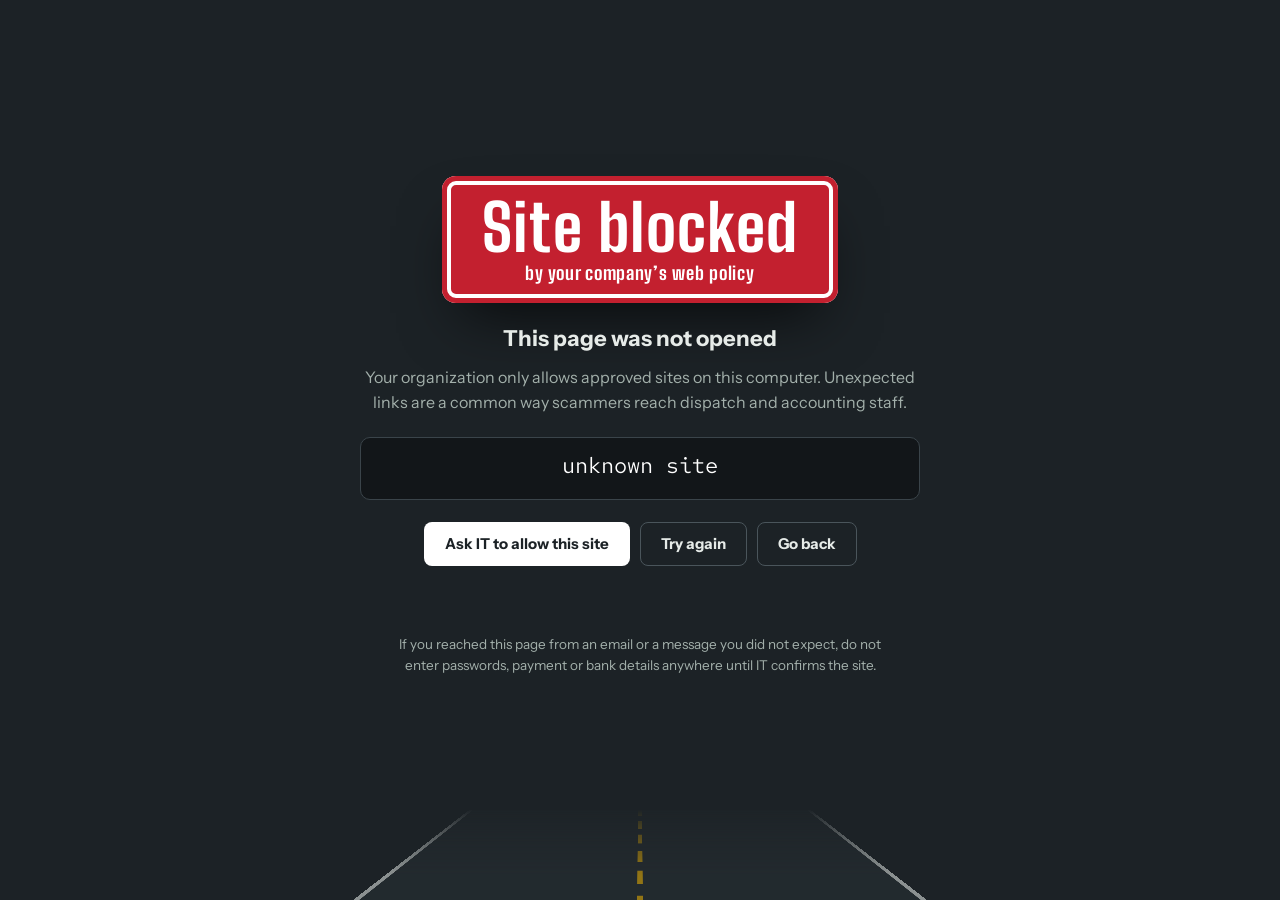
<file: extension/interstitial.html>
<!DOCTYPE html>
<html lang="en"><head><meta charset="utf-8">
<meta name="viewport" content="width=device-width, initial-scale=1">
<title>Site blocked</title>
<style>
  @font-face { font-family: "Big Shoulders"; src: url("fonts/big-shoulders-700.woff") format("woff"); font-weight: 700; }
  @font-face { font-family: "Instrument Sans"; src: url("fonts/instrument-sans-400.woff") format("woff"); font-weight: 400; }
  @font-face { font-family: "Instrument Sans"; src: url("fonts/instrument-sans-700.woff") format("woff"); font-weight: 700; }
  @font-face { font-family: "Red Hat Mono"; src: url("fonts/red-hat-mono-400.woff") format("woff"); font-weight: 400; }
  :root { color-scheme: dark; --red: #c3202f; --amber: #f2b705; --ink: #e6ebe8; --ink2: #a3b0ab; --road: #1c2226; --road2: #262e33; }
  * { box-sizing: border-box; }
  html, body { margin: 0; min-height: 100%; }
  body {
    min-height: 100vh; display: grid; place-items: center; padding: 32px 20px;
    background: var(--road); color: var(--ink); font: 400 16px/1.55 "Instrument Sans", "Segoe UI", system-ui, sans-serif;
    font-synthesis: none; -webkit-font-smoothing: antialiased; position: relative; overflow-x: hidden;
  }
  /* road receding behind the sign */
  body::before {
    content: ""; position: fixed; left: 50%; bottom: -8%; width: 60vw; max-width: 760px; height: 70vh; z-index: 0;
    transform: translateX(-50%) perspective(420px) rotateX(55deg); transform-origin: bottom;
    background:
      linear-gradient(to bottom, var(--amber) 0 58%, transparent 58%) center top / 8px 90px repeat-y,
      linear-gradient(90deg, #e6ebe8 0 8px, transparent 8px calc(100% - 8px), #e6ebe8 calc(100% - 8px)),
      var(--road2);
    -webkit-mask-image: linear-gradient(to top, #000 40%, transparent 100%);
    mask-image: linear-gradient(to top, #000 40%, transparent 100%);
    opacity: .55;
  }
  main { position: relative; z-index: 1; width: 100%; max-width: 640px; display: grid; gap: 22px; justify-items: center; text-align: center; }
  .sign {
    display: inline-grid; gap: 4px; justify-items: center; padding: 22px 40px 18px; border-radius: 14px;
    background: var(--red); color: #fff; box-shadow: inset 0 0 0 5px var(--red), inset 0 0 0 9px #fff, 0 30px 60px -20px rgba(0,0,0,.7);
  }
  .sign .big { font: 700 64px/0.95 "Big Shoulders", "Arial Narrow", sans-serif; letter-spacing: .02em; }
  .sign .small { font: 700 18px/1.2 "Big Shoulders", "Arial Narrow", sans-serif; letter-spacing: .04em; }
  h1 { margin: 0; font: 700 22px/1.3 "Instrument Sans", sans-serif; }
  .lead { margin: -10px 0 0; color: var(--ink2); max-width: 52ch; }
  .addr {
    width: 100%; max-width: 560px; padding: 14px 18px; border-radius: 10px; background: rgba(0,0,0,.35);
    border: 1px solid #3a444a; word-break: break-all;
  }
  .addr .dom { font: 400 22px/1.3 "Red Hat Mono", ui-monospace, Consolas, monospace; color: #fff; }
  .addr .full { margin-top: 4px; font: 400 12.5px/1.5 "Red Hat Mono", ui-monospace, Consolas, monospace; color: var(--ink2); }
  .btns { display: flex; gap: 10px; flex-wrap: wrap; justify-content: center; }
  button { font: 700 15px "Instrument Sans", sans-serif; border: 1px solid transparent; border-radius: 8px; height: 44px; padding: 0 20px; cursor: pointer; }
  button:focus-visible { outline: 2px solid #8db0f3; outline-offset: 3px; }
  .primary { background: #fff; color: var(--road); }
  .primary:hover { background: #dfe5e2; }
  .quiet { background: transparent; color: var(--ink); border-color: #4a555b; }
  .quiet:hover { background: rgba(255,255,255,.07); }
  #status { min-height: 24px; font-weight: 700; }
  .ok { color: #6fdca6; } .warn { color: var(--amber); } .err { color: #f37c84; }
  .note { margin: 0; max-width: 54ch; color: var(--ink2); font-size: 13.5px; }
  .policy { font-size: 13px; color: var(--ink2); }
  .policy b { color: var(--ink); }
  @media (max-width: 520px) { .sign .big { font-size: 46px; } .sign { padding: 18px 26px 14px; } }
  @media (prefers-reduced-motion: reduce) { * { transition: none !important; } }
</style></head>
<body>
  <main>
    <div class="sign" role="img" aria-label="Site blocked">
      <span class="big">Site blocked</span>
      <span class="small" id="sign-reason">by your company’s web policy</span>
    </div>

    <h1>This page was not opened</h1>
    <p class="lead" id="lead">Your organization only allows approved sites on this computer. Unexpected links are a common way scammers reach dispatch and accounting staff.</p>

    <div class="addr">
      <div class="dom" id="domain">—</div>
      <div class="full" id="fullurl"></div>
    </div>

    <div class="btns">
      <button class="primary" id="request" type="button">Ask IT to allow this site</button>
      <button class="quiet" id="retry" type="button">Try again</button>
      <button class="quiet" id="back" type="button">Go back</button>
    </div>
    <div id="status" role="status" aria-live="polite"></div>

    <p class="note">If you reached this page from an email or a message you did not expect, do not enter passwords, payment or bank details anywhere until IT confirms the site.</p>
    <p class="policy" id="policy"></p>
  </main>
<script src="interstitial.js"></script>
</body></html>
</file>
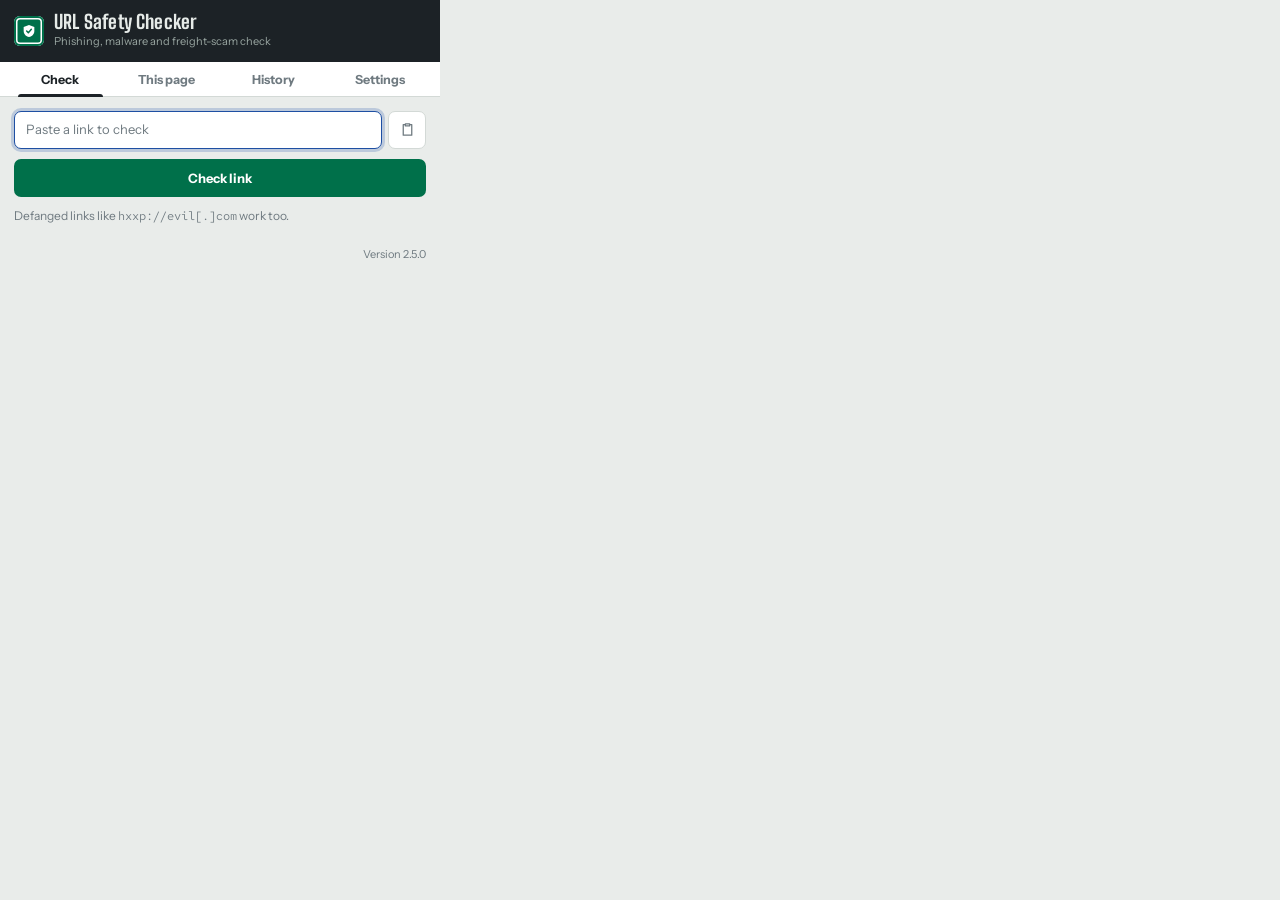
<file: extension/popup.html>
<!DOCTYPE html>
<html lang="en">
<head>
  <meta charset="UTF-8">
  <title>URL Safety Checker</title>
  <link rel="stylesheet" href="popup.css">
</head>
<body>
  <div id="app">

    <header class="header">
      <span class="brand-plate" aria-hidden="true">
        <svg viewBox="0 0 24 24" width="16" height="16"><path d="M12 3l8 3v6c0 4.6-3.4 8.3-8 9-4.6-.7-8-4.4-8-9V6z" fill="currentColor"/><path d="M8.5 12l2.5 2.5 4.5-5" fill="none" stroke="#00704a" stroke-width="2.2" stroke-linecap="round" stroke-linejoin="round"/></svg>
      </span>
      <div class="title">
        <h1>URL Safety Checker</h1>
        <p>Phishing, malware and freight-scam check</p>
      </div>
      <span id="managed-chip" class="managed-chip hidden" title="This browser is managed by your organization"></span>
    </header>

    <nav class="tabs" role="tablist">
      <button class="tab active" role="tab" data-tab="check">Check</button>
      <button class="tab" role="tab" data-tab="page">This page</button>
      <button class="tab" role="tab" data-tab="history">History</button>
      <button class="tab" role="tab" data-tab="settings">Settings</button>
    </nav>

    <!-- Check -->
    <section id="tab-check" class="tab-content">
      <div id="access-warning" class="notice hidden">
        <strong>Site access is restricted.</strong> Hover preview, link marking and domain lookups cannot run.
        Open <code>chrome://extensions</code> → URL Safety Checker → <em>Details</em> → <em>Site access</em> → <strong>On all sites</strong>, then reload your tabs.
      </div>
      <div class="input-group">
        <input type="text" id="url-input" placeholder="Paste a link to check" autocomplete="off" spellcheck="false" aria-label="Link to check">
        <button id="paste-btn" class="icon-btn" title="Paste from clipboard" aria-label="Paste from clipboard">
          <svg viewBox="0 0 24 24" width="17" height="17" fill="none" stroke="currentColor" stroke-width="1.8" stroke-linecap="round" stroke-linejoin="round" aria-hidden="true"><path d="M9 4h6v3H9zM8 5H6v15h12V5h-2"/></svg>
        </button>
      </div>
      <button id="check-btn" class="btn-primary">
        <span id="btn-text">Check link</span>
        <span id="spinner" class="spinner hidden" aria-hidden="true"></span>
      </button>
      <p class="hint">Defanged links like <code>hxxp://evil[.]com</code> work too.</p>

      <div id="result" class="hidden" aria-live="polite">
        <div id="verdict-box" class="verdict-box UNKNOWN">
          <div class="verdict-sign">
            <span id="verdict-icon" class="verdict-icon" aria-hidden="true">❓</span>
            <span id="verdict-label" class="verdict-label">—</span>
          </div>
          <div class="verdict-info">
            <div id="verdict-url" class="verdict-url"></div>
            <div class="bar-wrap">
              <div class="bar-bg"><div id="risk-bar" class="risk-bar"></div></div>
              <div class="bar-labels"><span>Risk</span><span id="bar-score">0 / 100</span></div>
            </div>
          </div>
          <div id="risk-badge" class="risk-badge">0</div>
        </div>

        <div class="section">
          <div class="section-title">What we found</div>
          <ul id="issues-list" class="issues-list"></ul>
        </div>

        <div id="redirect-section" class="section hidden">
          <div class="section-title">Where it actually goes</div>
          <div id="redirect-chain" class="redirect-chain"></div>
        </div>

        <div id="details-grid" class="details-grid"></div>
        <div id="checks-line" class="checks-line"></div>
      </div>
    </section>

    <!-- This page -->
    <section id="tab-page" class="tab-content hidden">
      <p class="hint">Checks every link on the current tab with the address rules. Nothing is sent anywhere.</p>
      <button id="scan-page-btn" class="btn-primary">Scan links on this page</button>
      <div id="page-stats" class="hidden">
        <div class="stats-grid">
          <div class="stat-card SAFE"><div id="cnt-safe">0</div><div>Safe</div></div>
          <div class="stat-card CAUTION"><div id="cnt-caution">0</div><div>Caution</div></div>
          <div class="stat-card SUSPICIOUS"><div id="cnt-suspicious">0</div><div>Suspicious</div></div>
          <div class="stat-card DANGEROUS"><div id="cnt-dangerous">0</div><div>Dangerous</div></div>
        </div>
        <div id="page-links-list" class="link-list"></div>
      </div>
    </section>

    <!-- History -->
    <section id="tab-history" class="tab-content hidden">
      <div class="history-header">
        <span class="hint">Your last 50 checks. Stored only in this browser.</span>
        <button id="clear-history" class="btn-small" type="button">Clear</button>
      </div>
      <div id="history-list" class="scrollable"></div>
    </section>

    <!-- Settings -->
    <section id="tab-settings" class="tab-content hidden">
      <div id="managed-notice" class="managed hidden">
        <div class="managed-head">
          <svg viewBox="0 0 24 24" width="16" height="16" fill="none" stroke="currentColor" stroke-width="1.8" stroke-linecap="round" stroke-linejoin="round" aria-hidden="true"><path d="M3 21h18M5 21V8l7-4 7 4v13M9 21v-6h6v6"/></svg>
          <strong>Managed by your organization</strong>
        </div>
        <dl class="managed-facts">
          <div><dt>Company</dt><dd id="managed-company">—</dd></div>
          <div><dt>Web filtering</dt><dd id="managed-mode">—</dd></div>
          <div><dt>Computer</dt><dd id="managed-computer">—</dd></div>
          <div class="wide"><dt>Server</dt><dd><code id="managed-server">—</code></dd></div>
        </dl>
        <p class="managed-note">Sends only a random device ID, the extension version, the browser version and the computer name set by IT. Never your browsing history.</p>
      </div>

      <div class="settings-group toggle-group">
        <label for="hover-preview">Show a safety card when hovering a link</label>
        <label class="toggle"><input type="checkbox" id="hover-preview" checked><span class="slider"></span></label>
      </div>
      <div class="settings-group toggle-group">
        <label for="mark-links">Mark risky links on web pages <span class="muted">Outline, dot and a count on the toolbar icon</span></label>
        <label class="toggle"><input type="checkbox" id="mark-links" checked><span class="slider"></span></label>
      </div>
      <div class="settings-group toggle-group">
        <label for="active-fetch">Live check: open the link from this browser <span class="muted warn">Visits the link. That can confirm your address to a scammer or use up a one-time link. Leave off unless you need redirects or downloads.</span></label>
        <label class="toggle"><input type="checkbox" id="active-fetch"><span class="slider"></span></label>
      </div>

      <div class="settings-group">
        <label for="vt-key">VirusTotal API key <span class="muted">Optional. Looks up the link’s reputation; never submits it.</span></label>
        <input type="password" id="vt-key" placeholder="Paste your VirusTotal key" autocomplete="off" spellcheck="false">
      </div>

      <button id="save-settings" class="btn-primary">Save settings</button>
      <div id="settings-saved" class="save-msg hidden" role="status">Saved</div>
    </section>

    <footer class="footer"><span id="ub-ver"></span></footer>
  </div>
  <script src="analyzer.js"></script>
  <script src="popup.js"></script>
</body>
</html>
</file>
<file: extension/popup.css>
/* URL Safety Checker — popup. Same signage language as the fleet dashboard:
 * a verdict is a road-sign plate (green safe, amber caution, orange suspicious,
 * red dangerous), domains are set in a monospace face so look-alikes stand out. */

@font-face { font-family: "Big Shoulders"; src: url("fonts/big-shoulders-700.woff") format("woff"); font-weight: 700; }
@font-face { font-family: "Instrument Sans"; src: url("fonts/instrument-sans-400.woff") format("woff"); font-weight: 400; }
@font-face { font-family: "Instrument Sans"; src: url("fonts/instrument-sans-700.woff") format("woff"); font-weight: 700; }
@font-face { font-family: "Red Hat Mono"; src: url("fonts/red-hat-mono-400.woff") format("woff"); font-weight: 400; }

* { margin: 0; padding: 0; box-sizing: border-box; }

:root {
  --font-ui: "Instrument Sans", "Segoe UI", system-ui, sans-serif;
  --font-display: "Big Shoulders", "Arial Narrow", sans-serif;
  --font-data: "Red Hat Mono", ui-monospace, Consolas, monospace;
  --bg: #e9ecea;
  --card: #ffffff;
  --card2: #f3f5f4;
  --border: #d3d9d6;
  --text: #1c2226;
  --dim: #6f7a80;
  --accent: #00704a;
  --accent-text: #005c3d;
  --focus: #1e4fa3;
  --safe: #00704a;
  --caution: #f2b705;
  --suspicious: #e5700f;
  --dangerous: #c3202f;
  --unknown: #6f7a80;
  --rail: #1c2226;
  --warn-text: #8a5a00;
  --danger-text: #ae1c2a;
  --warn-soft: #fbf0cc;
  color-scheme: light;
}
@media (prefers-color-scheme: dark) {
  :root {
    --bg: #111517;
    --card: #181d20;
    --card2: #1f2529;
    --border: #2b3338;
    --text: #e6eae8;
    --dim: #8b9792;
    --accent: #14895c;
    --accent-text: #54c993;
    --focus: #6e9bf0;
    --rail: #0b0e0f;
    --warn-text: #f2c94c;
    --danger-text: #f37c84;
    --warn-soft: #2f2812;
    color-scheme: dark;
  }
}

html, body { background: var(--bg); }
body {
  width: 440px; min-height: 320px; max-height: 600px; overflow-y: auto;
  color: var(--text); font: 400 13px/1.45 var(--font-ui); -webkit-font-smoothing: antialiased; font-synthesis: none;
}
::-webkit-scrollbar { width: 6px; }
::-webkit-scrollbar-thumb { background: var(--border); border-radius: 4px; }
.hidden { display: none !important; }
.muted { display: block; color: var(--dim); font-weight: 400; font-size: 11.5px; margin-top: 2px; }
.muted.warn { color: var(--warn-text); }
code { font-family: var(--font-data); font-size: 11.5px; }
:focus-visible { outline: 2px solid var(--focus); outline-offset: 2px; }

/* header */
.header { display: flex; align-items: center; gap: 10px; padding: 12px 14px; background: var(--rail); color: #e6ebe8; }
.brand-plate {
  display: grid; place-items: center; width: 30px; height: 30px; border-radius: 6px; color: #fff;
  background: #00704a; box-shadow: inset 0 0 0 2px #00704a, inset 0 0 0 3.5px #fff;
}
.title { flex: 1; min-width: 0; }
.title h1 { font: 700 19px/1.05 var(--font-display); letter-spacing: .01em; }
.title p { font-size: 11px; color: #98a5a0; margin-top: 2px; }
.managed-chip {
  max-width: 120px; overflow: hidden; text-overflow: ellipsis; white-space: nowrap;
  font-size: 11px; font-weight: 700; padding: 3px 8px; border-radius: 999px; background: #262e33; color: #e6ebe8;
}

/* tabs */
.tabs { display: flex; gap: 2px; padding: 0 8px; background: var(--card); border-bottom: 1px solid var(--border); }
.tab {
  position: relative; flex: 1; padding: 10px 4px 9px; background: none; border: 0; cursor: pointer;
  color: var(--dim); font: 700 12.5px var(--font-ui);
}
.tab:hover { color: var(--text); }
.tab.active { color: var(--text); }
.tab.active::after { content: ""; position: absolute; left: 10px; right: 10px; bottom: -1px; height: 3px; border-radius: 3px 3px 0 0; background: var(--text); }
.tab-content { padding: 14px; display: grid; gap: 10px; }

/* inputs & buttons */
.input-group { display: flex; gap: 6px; }
.input-group input, .settings-group input {
  flex: 1; width: 100%; height: 38px; padding: 0 11px; border-radius: 7px; border: 1px solid var(--border);
  background: var(--card); color: var(--text); font: 400 13px var(--font-data); outline: none;
}
.settings-group input { font-family: var(--font-ui); }
.input-group input:focus, .settings-group input:focus { border-color: var(--focus); box-shadow: 0 0 0 3px color-mix(in srgb, var(--focus) 22%, transparent); }
input::placeholder { color: var(--dim); font-family: var(--font-ui); }
.icon-btn {
  width: 38px; height: 38px; display: grid; place-items: center; border-radius: 7px; border: 1px solid var(--border);
  background: var(--card); color: var(--dim); cursor: pointer;
}
.icon-btn:hover { color: var(--text); background: var(--card2); }
.btn-primary {
  height: 38px; border: 0; border-radius: 7px; background: var(--accent); color: #fff; cursor: pointer;
  font: 700 13px var(--font-ui); display: flex; align-items: center; justify-content: center; gap: 8px;
}
.btn-primary:hover { filter: brightness(1.08); }
.btn-primary:disabled { opacity: .6; cursor: progress; }
.btn-small { height: 28px; padding: 0 10px; border-radius: 6px; border: 1px solid var(--border); background: var(--card); color: var(--text); font: 700 12px var(--font-ui); cursor: pointer; }
.btn-small:hover { background: var(--card2); }
.spinner { width: 14px; height: 14px; border: 2px solid rgba(255, 255, 255, .4); border-top-color: #fff; border-radius: 50%; animation: spin .7s linear infinite; }
@keyframes spin { to { transform: rotate(360deg); } }
.hint { color: var(--dim); font-size: 12px; }
.notice { padding: 10px 12px; border-radius: 8px; background: var(--warn-soft); color: var(--text); font-size: 12px; line-height: 1.5; }

/* verdict */
#result { display: grid; gap: 12px; margin-top: 2px; }
.verdict-box {
  --plate: var(--unknown); --plate-fg: #fff;
  display: grid; grid-template-columns: auto minmax(0, 1fr) auto; align-items: center; gap: 12px;
  padding: 12px; border-radius: 10px; background: var(--card); border: 1px solid var(--border);
}
.verdict-box.SAFE { --plate: var(--safe); }
.verdict-box.CAUTION { --plate: var(--caution); --plate-fg: #1c2226; }
.verdict-box.SUSPICIOUS { --plate: var(--suspicious); --plate-fg: #1c2226; }
.verdict-box.DANGEROUS { --plate: var(--dangerous); border-color: color-mix(in srgb, var(--dangerous) 55%, var(--border)); }
.verdict-sign {
  display: inline-flex; align-items: center; padding: 7px 12px 5px; border-radius: 7px;
  background: var(--plate); color: var(--plate-fg); box-shadow: inset 0 0 0 2.5px var(--plate), inset 0 0 0 4.5px var(--plate-fg);
}
.verdict-icon { display: none; }
.verdict-label { font: 700 22px/1 var(--font-display); letter-spacing: .02em; white-space: nowrap; }
.verdict-info { min-width: 0; display: grid; gap: 6px; }
.verdict-url { font: 400 12.5px var(--font-data); overflow: hidden; text-overflow: ellipsis; white-space: nowrap; }
.risk-badge { font: 700 30px/1 var(--font-display); font-variant-numeric: tabular-nums; }
.bar-wrap { display: grid; gap: 3px; }
.bar-labels { display: flex; justify-content: space-between; font-size: 11px; color: var(--dim); }
.bar-bg { height: 6px; border-radius: 3px; background: var(--card2); overflow: hidden; box-shadow: inset 0 0 0 1px var(--border); }
.risk-bar { height: 100%; width: 0; border-radius: 3px; transition: width .4s ease; }

.section { display: grid; gap: 6px; }
.section-title { font-weight: 700; font-size: 12.5px; }
.issues-list { list-style: none; display: grid; gap: 2px; background: var(--card); border: 1px solid var(--border); border-radius: 10px; padding: 4px 0; }
.issues-list li { position: relative; padding: 6px 12px 6px 30px; font-size: 12.5px; line-height: 1.4; }
.issues-list li::before {
  content: ""; position: absolute; left: 12px; top: 10px; width: 8px; height: 8px; border-radius: 2px; background: var(--dim);
}
.issues-list li.danger { color: var(--danger-text); font-weight: 700; }
.issues-list li.danger::before { background: var(--dangerous); }
.issues-list li.warning::before { background: var(--caution); transform: rotate(45deg); }
.issues-list li.info { color: var(--dim); }
.issues-list li.ok { color: var(--accent-text); }
.issues-list li.ok::before { background: var(--safe); border-radius: 50%; }

.redirect-chain { display: grid; gap: 2px; }
.redirect-chain .redirect-item { padding: 6px 10px; border-radius: 7px; background: var(--card); border: 1px solid var(--border); font: 400 12px var(--font-data); word-break: break-all; }
.redirect-chain .redirect-arrow { text-align: center; color: var(--dim); font-size: 12px; }

.details-grid { display: grid; grid-template-columns: 1fr 1fr; gap: 6px; }
.detail-item { padding: 8px 10px; border-radius: 8px; background: var(--card); border: 1px solid var(--border); min-width: 0; }
.detail-item.wide { grid-column: 1 / -1; }
.detail-key { font-size: 11px; color: var(--dim); }
.detail-val { font-weight: 700; font-size: 12.5px; overflow: hidden; text-overflow: ellipsis; white-space: nowrap; }
.checks-line { font-size: 11px; color: var(--dim); }
.checks-line b { font-weight: 700; color: var(--text); }

/* this page */
#page-stats { display: grid; gap: 10px; }
.stats-grid { display: grid; grid-template-columns: repeat(4, 1fr); gap: 6px; }
.stat-card { padding: 8px 6px; border-radius: 8px; background: var(--card); border: 1px solid var(--border); text-align: center; font-size: 11px; color: var(--dim); border-top: 4px solid var(--unknown); }
.stat-card div:first-child { font: 700 24px/1.1 var(--font-display); color: var(--text); }
.stat-card.SAFE { border-top-color: var(--safe); }
.stat-card.CAUTION { border-top-color: var(--caution); }
.stat-card.SUSPICIOUS { border-top-color: var(--suspicious); }
.stat-card.DANGEROUS { border-top-color: var(--dangerous); }
.link-list { display: grid; gap: 6px; }
.link-item { padding: 8px 10px; border-radius: 8px; background: var(--card); border: 1px solid var(--border); cursor: pointer; display: grid; gap: 2px; }
.link-item:hover { border-color: var(--dim); }
.link-verdict { font-weight: 700; font-size: 11.5px; }
.link-verdict.DANGEROUS { color: var(--danger-text); }
.link-verdict.SUSPICIOUS { color: var(--suspicious); }
.link-verdict.CAUTION { color: var(--warn-text); }
.link-url { font: 400 11.5px var(--font-data); word-break: break-all; }
.link-why { font-size: 11.5px; color: var(--dim); }
.empty-state { padding: 22px 10px; text-align: center; color: var(--dim); font-size: 12.5px; }

/* history */
.history-header { display: flex; align-items: center; justify-content: space-between; gap: 10px; }
.scrollable { display: grid; gap: 4px; }
.history-item {
  display: grid; grid-template-columns: 86px minmax(0, 1fr) auto 28px; align-items: center; gap: 8px;
  padding: 7px 10px; border-radius: 8px; background: var(--card); border: 1px solid var(--border); cursor: pointer;
}
.history-item:hover { border-color: var(--dim); }
.h-badge { justify-self: start; padding: 2px 7px 1px; border-radius: 5px; font: 700 13px/1.15 var(--font-display); letter-spacing: .02em; background: var(--unknown); color: #fff; }
.h-badge.SAFE { background: var(--safe); }
.h-badge.CAUTION { background: var(--caution); color: #1c2226; }
.h-badge.SUSPICIOUS { background: var(--suspicious); color: #1c2226; }
.h-badge.DANGEROUS { background: var(--dangerous); }
.h-url { font: 400 12px var(--font-data); overflow: hidden; text-overflow: ellipsis; white-space: nowrap; }
.h-time { font-size: 11px; color: var(--dim); white-space: nowrap; }
.h-score { font-weight: 700; text-align: right; font-variant-numeric: tabular-nums; color: var(--text) !important; }

/* settings */
.managed { padding: 12px; border-radius: 10px; background: var(--card); border: 1px solid var(--border); display: grid; gap: 8px; }
.managed-head { display: flex; align-items: center; gap: 8px; }
.managed-facts { display: grid; grid-template-columns: 1fr 1fr; gap: 6px 12px; }
.managed-facts .wide { grid-column: 1 / -1; }
.managed-facts dt { font-size: 11px; color: var(--dim); }
.managed-facts dd { font-weight: 700; overflow: hidden; text-overflow: ellipsis; white-space: nowrap; }
.managed-note { font-size: 11.5px; color: var(--dim); }
.mode-plate { display: inline-block; padding: 2px 7px 1px; border-radius: 5px; font: 700 13px/1.15 var(--font-display); letter-spacing: .02em; }
.mode-plate.off { background: var(--safe); color: #fff; }
.mode-plate.blacklist { background: var(--caution); color: #1c2226; }
.mode-plate.whitelist { background: var(--dangerous); color: #fff; }
.settings-group { display: grid; gap: 6px; padding: 10px 12px; border-radius: 10px; background: var(--card); border: 1px solid var(--border); }
.settings-group > label { font-weight: 700; font-size: 12.5px; }
.toggle-group { grid-template-columns: minmax(0, 1fr) auto; align-items: center; gap: 12px; }
.toggle { position: relative; width: 38px; height: 22px; cursor: pointer; }
.toggle input { position: absolute; opacity: 0; width: 0; height: 0; }
.slider { position: absolute; inset: 0; border-radius: 999px; background: var(--border); transition: background .15s; }
.slider::before { content: ""; position: absolute; left: 3px; top: 3px; width: 16px; height: 16px; border-radius: 50%; background: #fff; box-shadow: 0 1px 2px rgba(0, 0, 0, .3); transition: transform .15s; }
.toggle input:checked + .slider { background: var(--accent); }
.toggle input:checked + .slider::before { transform: translateX(16px); }
.toggle input:focus-visible + .slider { outline: 2px solid var(--focus); outline-offset: 2px; }
.save-msg { text-align: center; color: var(--accent-text); font-weight: 700; font-size: 12.5px; }

.footer { padding: 8px 14px 12px; color: var(--dim); font-size: 11px; text-align: right; }

@media (prefers-reduced-motion: reduce) { * { animation: none !important; transition: none !important; } }
</file>
